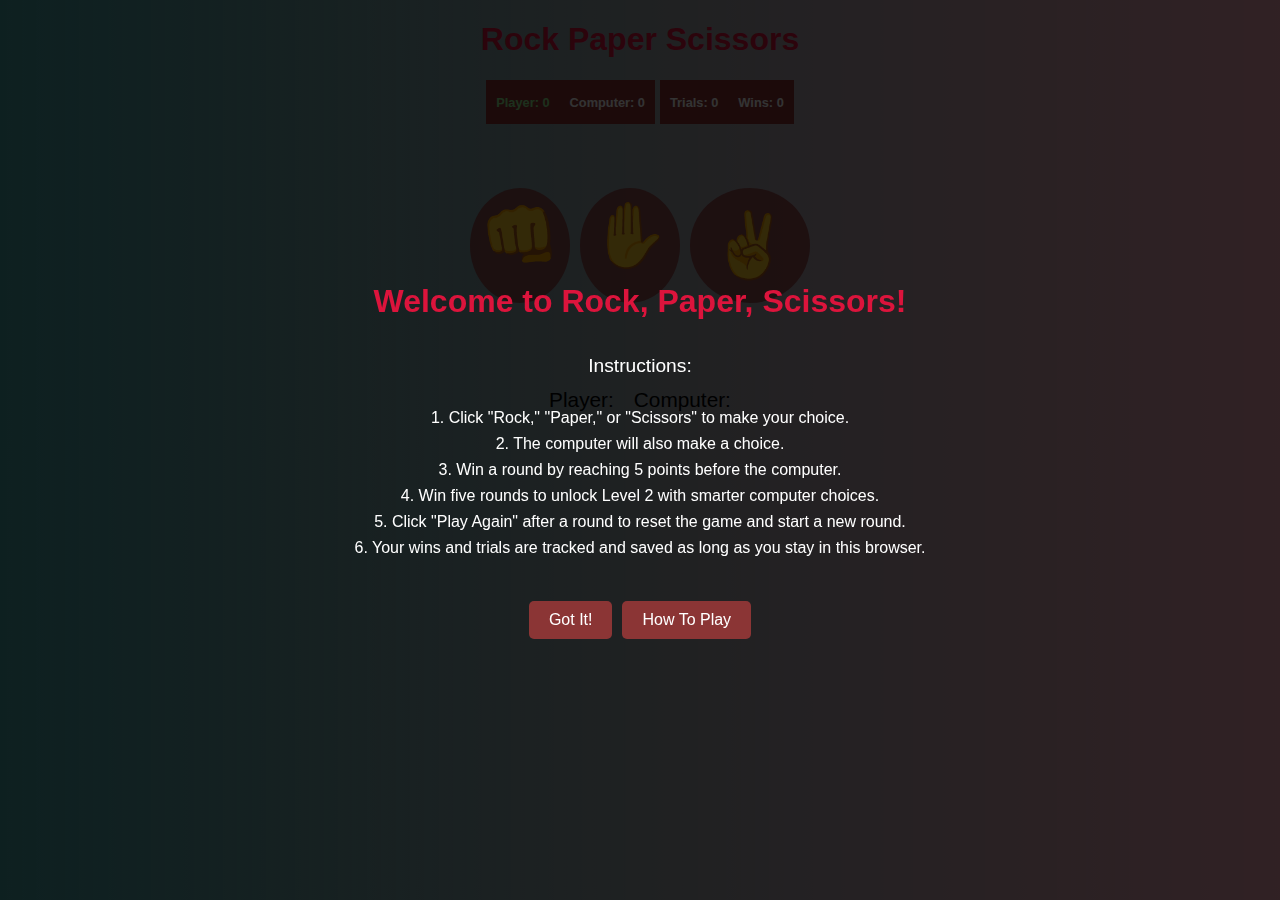
<file: index.html>
<!DOCTYPE html>
<html lang="en"> 
<head>
    <meta charset="UTF-8">
    <meta name="viewport" content="width=device-width, initial-scale=1.0">
    <title>Rock-Paper-Scissors</title>
    <link rel="stylesheet" href="style.css">
</head>
<body>
    <h1>Rock Paper Scissors</h1>
    <div class="info">
        
        <div class="scoreDisplay">
            <p id="playerScore">Player: 0</p>
            <p id="computerScore">Computer: 0</p></div>
        <div class="scoreDisplay">
                <p id="trialsDisplay">Trials: 0</p>
                <p id="winsDisplay">No of Wins: 0</p>
        </div>
    </div>
       
    <div class="choices">
        <p onclick="playGame('Rock')" id="rock">👊</p>
        <p onclick="playGame('Paper')" id="paper">✋</p>
        <p onclick="playGame('Scissors')" id="scissors">✌</p>
    </div>
    <div class="choiceDisplay">
        <p id="playerChoice">Player:  </p>
        <p id="computerChoice">Computer: </p>
    </div>
    <p id="resultDisplay"></p>
    <p id="finalResultDisplay"></p>
    <button id="replayBtn">Next Round</button>
    
    <script src="index.js"></script>
</body>
</html>
</file>
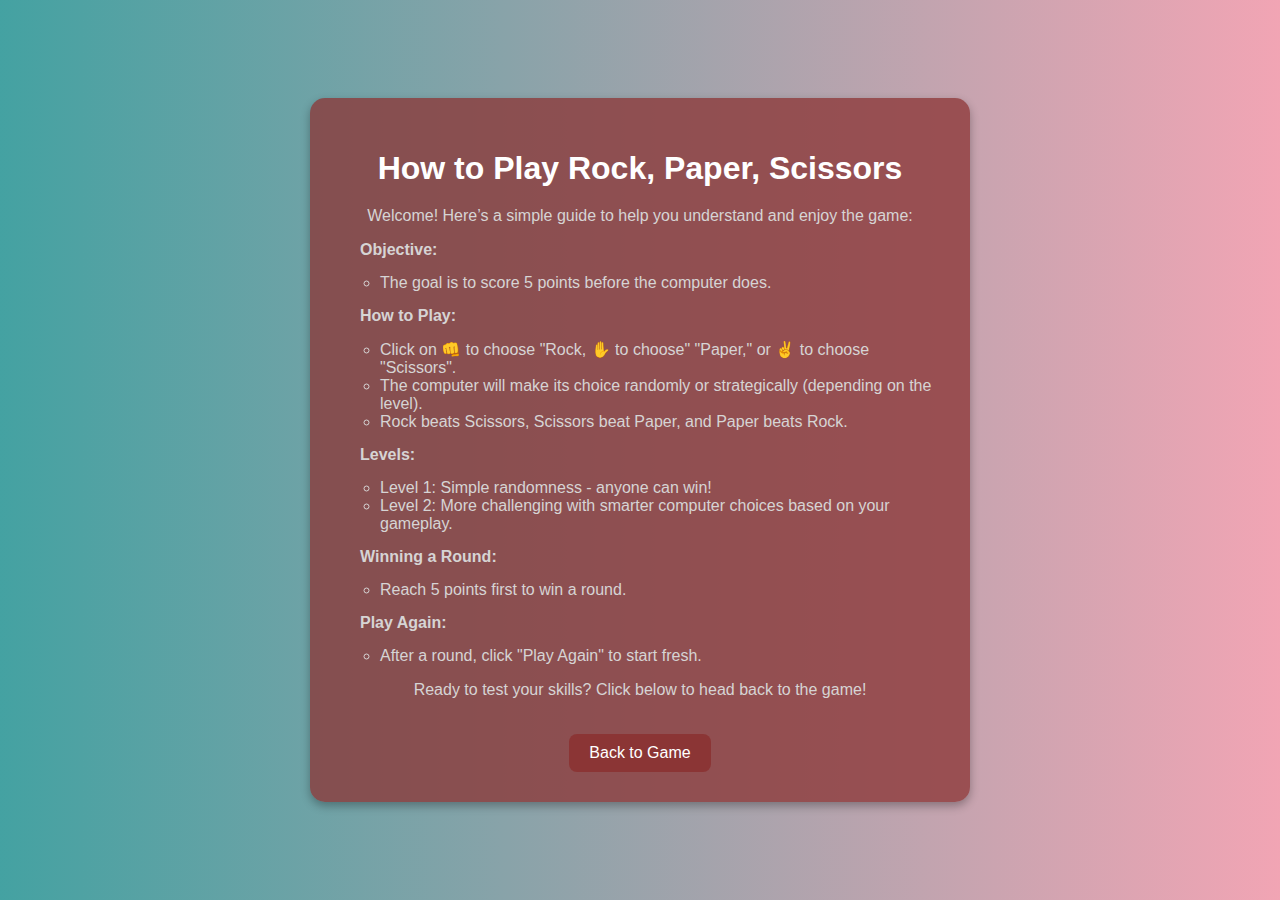
<file: how-to.html>
<!DOCTYPE html>
<html lang="en">
<head>
  <meta charset="UTF-8">
  <meta name="viewport" content="width=device-width, initial-scale=1.0">
  <title>How to Play - Rock, Paper, Scissors</title>
  <link rel="stylesheet" href="how-to.css">
</head>
<body>
  <div class="container">
    <h1>How to Play Rock, Paper, Scissors</h1>
    <p>Welcome! Here’s a simple guide to help you understand and enjoy the game:</p>
    <ul>
      <p><span>Objective:</span> <ul>
          <li>The goal is to score 5 points before the computer does.</li>
      </ul></p>
      <p><span>How to Play:</span></p> 
        <ul>
          <li>Click on 👊 to choose "Rock, ✋ to choose" "Paper," or ✌ to choose "Scissors".</li>
          <li>The computer will make its choice randomly or strategically (depending on the level).</li>
          <li>Rock beats Scissors, Scissors beat Paper, and Paper beats Rock.</li>
        </ul>
      <p><span>Levels:</span></p>
        <ul>
          <li>Level 1: Simple randomness - anyone can win!</li>
          <li>Level 2: More challenging with smarter computer choices based on your gameplay.</li>
        </ul>
    
      <p><span>Winning a Round:</span> <ul>
          <li>Reach 5 points first to win a round.</li>
      </ul></p>
      <p><span>Play Again:</span> <ul>
          <li>After a round, click "Play Again" to start fresh.</li>
      </ul></p>
    </ul>
    <p>Ready to test your skills? Click below to head back to the game!</p>
    <button onclick="window.location.href='index.html'">Back to Game</button>
  </div>
</body>
</html>
</file>
<file: style.css>
body{ 
    margin: 0;
    padding: 0;
    display: flex;
    flex-direction: column;
    justify-content: center;
    align-items: center;
    font-family: Arial, Helvetica, sans-serif;
    background: linear-gradient(to right,rgba(0, 128, 128, 0.733),rgba(220, 20, 60, 0.384));
}
h1{
    color: crimson;
    font-size: 2rem;
    /* animation: dance 5s 2s infinite; */
    
}

.choices{
    display: flex;
    gap: 10px;
    font-size: 4rem;
    margin-bottom: 0;
    p{
        background-color: #8b3535c2;
        border-radius: 50%;
        padding: 10px;
        transition: all 0.5s;
        cursor: pointer;
    }
    p:hover{
        background-color: #8b3535;
        transform: translateY(-10px);
        
    }
    #scissors{
        padding: 20px;
    }
    
}
.info{
    display: flex;
    justify-content: center;
    gap: 5px;
}

.choiceDisplay{
    display: flex;
    justify-content: center;
    align-items: center;
    gap: 20px;
    font-size: 1.3rem;
    margin: 0;
    
    
}

#resultDisplay{
    font-size: 1.5rem;
    margin: 0;
    text-shadow: 1px 1px 1px white;
    font-weight: bold;
    /* animation: dance 2s ease-in-out infinite; */
}
#finalResultDisplay{
    font-size: 2rem;
    margin: 5px;
    font-weight: bold;
    text-align: center;
    animation: dance 2s ease-in-out infinite;
}

.scoreDisplay{
    background-color: #8b3535;
    padding: 2px 10px;
    display: flex;
    justify-content: left;
    text-align: left;
    gap: 20px;
    color: white;
    font-weight: bolder;
    font-size: 0.8rem;
    

    #playerScore{
        color: lightgreen;
    }

    #computerScore{
        color: white;
    }
}
.greenText{
    color: green;
}
.redText{
    color: red;
}

button{
    padding: 5px 20px;
    border: none;
    border-radius: 5px;
    color: white;
    background-color: #8b3535;
    transition: all 0.5s;
    display: none;
}
button:hover{
    background-color: #8b3535c2;
    transform: scale(1.5);
}


@keyframes dance{
    0%{
        transform: scale(1);
    }

    25%{
        transform: scale(1.2);
    }

    50%{
        transform: scale(0.5);
    }
    100%{
        transform: scale(1);
    }
}
</file>
<file: how-to.css>
body {
      margin: 0;
      font-family: sans-serif;
      background: linear-gradient(to right,rgba(0, 128, 128, 0.733),rgba(220, 20, 60, 0.384));
      color: #d6d4d4;
      display: flex;
      justify-content: center;
      align-items: center;
      min-height: 100vh;
      text-align: center;
      padding: 20px;
      box-sizing: border-box;
    }

    .container {
      max-width: 600px;
      background-color: #8b3535c2;
      padding: 30px;
      border-radius: 15px;
      box-shadow: 0 4px 10px rgba(0, 0, 0, 0.3);
    }

    h1 {
      font-size: 2rem;
      margin-bottom: 20px;
      color: white;
    }

    span{
        font-weight: bolder;
    }

    p {
      margin: 15px 0;
    }

    ul {
      padding-left: 20px;
      text-align: left;
    }

    button {
      margin-top: 20px;
      padding: 10px 20px;
      font-size: 1rem;
      color: #fff;
      background-color: #8b3535;
      border: none;
      border-radius: 8px;
      cursor: pointer;
      transition: all 0.3s ease;
    }

    button:hover {
      background-color: #8b3535c2;
      transform: scale(1.5);
    }

    @media (max-width: 600px) {
      h1 {
        font-size: 1.8rem;
      }

      p, ul {
        font-size: 0.95rem;
      }

      button {
        font-size: 0.9rem;
      }
    }
</file>
